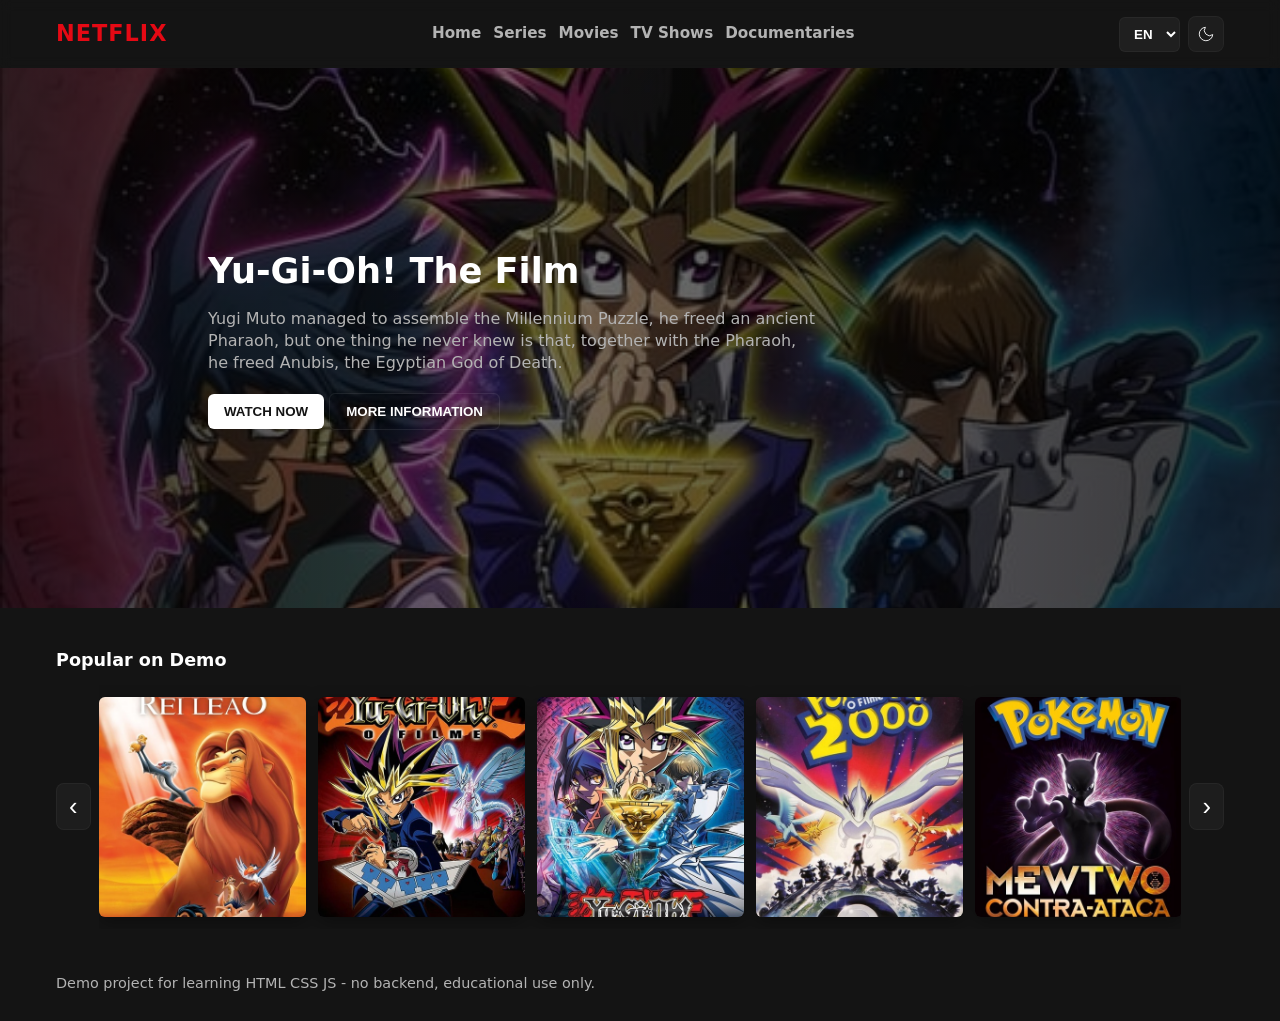
<file: index.html>
<!DOCTYPE html>
<html lang="en">
<head>
  <meta charset="utf-8" />
  <meta name="viewport" content="width=device-width,initial-scale=1" />
  <title>Netflix Style Demo</title>

  <!-- Styles -->
  <link rel="stylesheet" href="style.css" />

  <!-- Preload main background for better LCP -->
  <link rel="preload" as="image" href="img/cover-Yugi.jpg" />
</head>
<body>
  <header class="site-header" role="banner">
    <div class="header-inner container">
      <h1 class="brand" id="brand">NETFLIX</h1>

      <nav class="main-nav" role="navigation" aria-label="Main">
        <a href="#" class="nav-link" data-i18n="nav.home">Home</a>
        <a href="#" class="nav-link" data-i18n="nav.series">Series</a>
        <a href="#" class="nav-link" data-i18n="nav.movies">Movies</a>
        <a href="#" class="nav-link" data-i18n="nav.tv">TV Shows</a>
        <a href="#" class="nav-link" data-i18n="nav.docs">Documentaries</a>
      </nav>

      <div class="controls" role="group" aria-label="Settings">
        <label class="sr-only" for="lang">Language</label>
        <select id="lang" class="select" aria-label="Language selector">
          <option value="en-US">EN</option>
          <option value="pt-BR">PT</option>
          <option value="es-ES">ES</option>
        </select>

        <button id="themeToggle" class="icon-btn" aria-pressed="false" aria-label="Toggle theme">
          <!-- Sun / Moon SVGs swapped by JS -->
          <svg class="icon icon-sun" viewBox="0 0 24 24" aria-hidden="true">
            <circle cx="12" cy="12" r="4"></circle>
            <g stroke="currentColor" stroke-width="1.5" stroke-linecap="round">
              <line x1="12" y1="1" x2="12" y2="3"></line>
              <line x1="12" y1="21" x2="12" y2="23"></line>
              <line x1="4.2" y1="4.2" x2="5.6" y2="5.6"></line>
              <line x1="18.4" y1="18.4" x2="19.8" y2="19.8"></line>
              <line x1="1" y1="12" x2="3" y2="12"></line>
              <line x1="21" y1="12" x2="23" y2="12"></line>
              <line x1="4.2" y1="19.8" x2="5.6" y2="18.4"></line>
              <line x1="18.4" y1="5.6" x2="19.8" y2="4.2"></line>
            </g>
          </svg>

          <svg class="icon icon-moon" viewBox="0 0 24 24" aria-hidden="true">
            <path d="M21 12.8A9 9 0 1111.2 3 7 7 0 0021 12.8z"></path>
          </svg>
        </button>
      </div>
    </div>
  </header>

  <main id="main" class="main" role="main">
    <section class="hero main-movie" aria-labelledby="hero-title" aria-describedby="hero-desc">
      <div class="hero-overlay"></div>
      <div class="hero-content container">
        <h2 id="hero-title" class="hero-title" data-i18n="hero.title">Yu-Gi-Oh! The Film</h2>
        <p id="hero-desc" class="hero-desc" data-i18n="hero.description">
          Yugi Muto managed to assemble the Millennium Puzzle, he freed an ancient Pharaoh, but one thing he never knew is that, together with the Pharaoh, he freed Anubis, the Egyptian God of Death.
        </p>

        <div class="hero-actions">
          <button class="btn primary" id="watchBtn" data-i18n="hero.watch" aria-label="Watch now">
            ▶ <span class="btn-text">WATCH NOW</span>
          </button>
          <button class="btn ghost" id="infoBtn" data-i18n="hero.info" aria-label="More information">
            ℹ <span class="btn-text">MORE INFORMATION</span>
          </button>
        </div>
      </div>
    </section>

    <section class="carousel-section container" aria-label="Movie carousels">
      <h3 class="section-title" data-i18n="carousel.title">Popular on Demo</h3>

      <!-- Carousel wrapper -->
      <div class="carousel" id="carousel" role="region" aria-roledescription="carousel" aria-label="Movie thumbnails">
        <button class="carousel-btn prev" id="prevBtn" aria-label="Previous slide">‹</button>

        <div class="carousel-track-wrap">
          <ul class="carousel-track" id="track" tabindex="0">
            <!-- Each item -->
            <li class="carousel-item">
              <img src="img/mini20.jpg" alt="Yu-Gi-Oh poster" loading="lazy" />
            </li>
            <li class="carousel-item">
              <img src="img/mini11.jpg" alt="Yu-Gi-Oh The Movie poster" loading="lazy" />
            </li>
            <li class="carousel-item">
              <img src="img/mini12.jpg" alt="Yu-Gi-Oh Lado Negro poster" loading="lazy" />
            </li>
            <li class="carousel-item">
              <img src="img/mini13.jpg" alt="Pokémon 2000 poster" loading="lazy" />
            </li>
            <li class="carousel-item">
              <img src="img/mini14.jpg" alt="Mewtwo poster" loading="lazy" />
            </li>
            <li class="carousel-item">
              <img src="img/mini15.jpg" alt="Dragon Ball GT poster" loading="lazy" />
            </li>
            <li class="carousel-item">
              <img src="img/mini16.jpg" alt="Street Fighter poster" loading="lazy" />
            </li>
            <li class="carousel-item">
              <img src="img/mini17.jpg" alt="Madagascar poster" loading="lazy" />
            </li>
            <li class="carousel-item">
              <img src="img/mini18.jpg" alt="Ice Age poster" loading="lazy" />
            </li>
            <li class="carousel-item">
              <img src="img/mini19.jpg" alt="The Lion King poster" loading="lazy" />
            </li>
          </ul>
        </div>

        <button class="carousel-btn next" id="nextBtn" aria-label="Next slide">›</button>
      </div>
    </section>
  </main>

  <footer class="site-footer container" role="contentinfo">
    <p class="muted" data-i18n="footer.copy">Demo project for learning HTML CSS JS — no backend, educational use only.</p>
  </footer>

  <script src="script.js"></script>
</body>
</html>
</file>
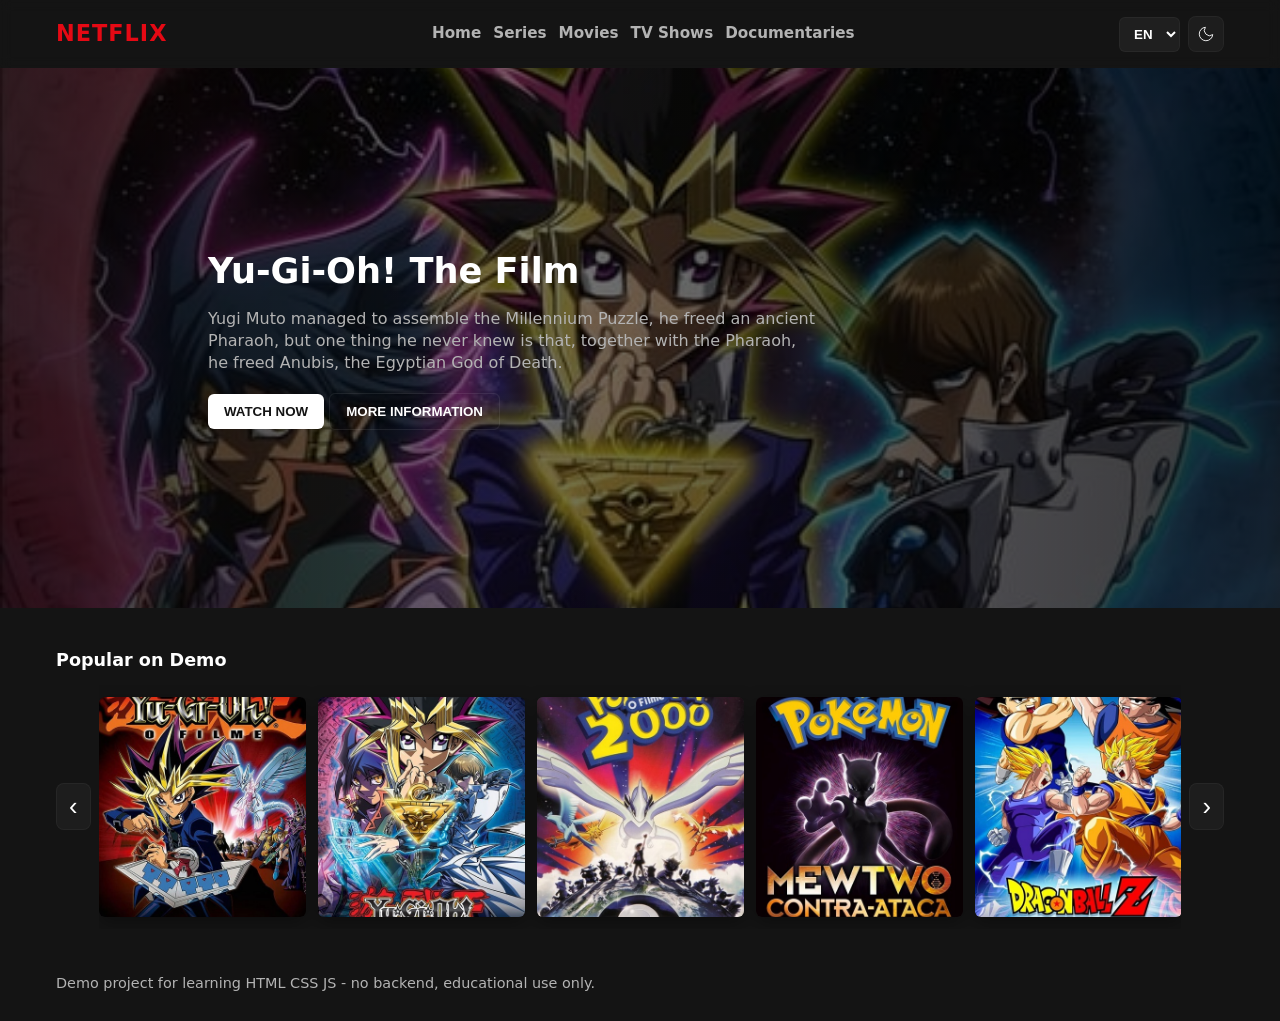
<file: docs/index.html>
<!DOCTYPE html>
<html lang="en">
<head>
  <meta charset="utf-8" />
  <meta name="viewport" content="width=device-width,initial-scale=1" />
  <title>Netflix Style Demo</title>

  <!-- Styles -->
  <link rel="stylesheet" href="./src/style.css" />

  <!-- Preload main background for better LCP -->
  <link rel="preload" as="image" href="./public/cover-Yugi.jpg" />
</head>
<body>
  <header class="site-header" role="banner">
    <div class="header-inner container">
      <h1 class="brand" id="brand">NETFLIX</h1>

      <nav class="main-nav" role="navigation" aria-label="Main">
        <a href="#" class="nav-link" data-i18n="nav.home">Home</a>
        <a href="#" class="nav-link" data-i18n="nav.series">Series</a>
        <a href="#" class="nav-link" data-i18n="nav.movies">Movies</a>
        <a href="#" class="nav-link" data-i18n="nav.tv">TV Shows</a>
        <a href="#" class="nav-link" data-i18n="nav.docs">Documentaries</a>
      </nav>

      <div class="controls" role="group" aria-label="Settings">
        <label class="sr-only" for="lang">Language</label>
        <select id="lang" class="select" aria-label="Language selector">
          <option value="en-US">EN</option>
          <option value="pt-BR">PT</option>
          <option value="es-ES">ES</option>
        </select>

        <button id="themeToggle" class="icon-btn" aria-pressed="false" aria-label="Toggle theme">
          <!-- Sun / Moon SVGs swapped by JS -->
          <svg class="icon icon-sun" viewBox="0 0 24 24" aria-hidden="true">
            <circle cx="12" cy="12" r="4"></circle>
            <g stroke="currentColor" stroke-width="1.5" stroke-linecap="round">
              <line x1="12" y1="1" x2="12" y2="3"></line>
              <line x1="12" y1="21" x2="12" y2="23"></line>
              <line x1="4.2" y1="4.2" x2="5.6" y2="5.6"></line>
              <line x1="18.4" y1="18.4" x2="19.8" y2="19.8"></line>
              <line x1="1" y1="12" x2="3" y2="12"></line>
              <line x1="21" y1="12" x2="23" y2="12"></line>
              <line x1="4.2" y1="19.8" x2="5.6" y2="18.4"></line>
              <line x1="18.4" y1="5.6" x2="19.8" y2="4.2"></line>
            </g>
          </svg>

          <svg class="icon icon-moon" viewBox="0 0 24 24" aria-hidden="true">
            <path d="M21 12.8A9 9 0 1111.2 3 7 7 0 0021 12.8z"></path>
          </svg>
        </button>
      </div>
    </div>
  </header>

  <main id="main" class="main" role="main">
    <section class="hero main-movie" aria-labelledby="hero-title" aria-describedby="hero-desc">
      <div class="hero-overlay"></div>
      <div class="hero-content container">
        <h2 id="hero-title" class="hero-title" data-i18n="hero.title">Yu-Gi-Oh! The Film</h2>
        <p id="hero-desc" class="hero-desc" data-i18n="hero.description">
          Yugi Muto managed to assemble the Millennium Puzzle, he freed an ancient Pharaoh, but one thing he never knew is that, together with the Pharaoh, he freed Anubis, the Egyptian God of Death.
        </p>

        <div class="hero-actions">
          <button class="btn primary" id="watchBtn" data-i18n="hero.watch" aria-label="Watch now">
            ▶ <span class="btn-text">WATCH NOW</span>
          </button>
          <button class="btn ghost" id="infoBtn" data-i18n="hero.info" aria-label="More information">
            ℹ <span class="btn-text">MORE INFORMATION</span>
          </button>
        </div>
      </div>
    </section>

    <section class="carousel-section container" aria-label="Movie carousels">
      <h3 class="section-title" data-i18n="carousel.title">Popular on Demo</h3>

      <!-- Carousel wrapper -->
      <div class="carousel" id="carousel" role="region" aria-roledescription="carousel" aria-label="Movie thumbnails">
        <button class="carousel-btn prev" id="prevBtn" aria-label="Previous slide">‹</button>

        <div class="carousel-track-wrap">
          <ul class="carousel-track" id="track" tabindex="0">
            <!-- Each item -->
            <li class="carousel-item">
              <img src="./public/mini11.jpg" alt="Yu-Gi-Oh poster" loading="lazy" />
            </li>
            <li class="carousel-item">
              <img src="./public/mini12.jpg" alt="Yu-Gi-Oh The Movie poster" loading="lazy" />
            </li>
            <li class="carousel-item">
              <img src="./public/mini13.jpg" alt="Yu-Gi-Oh Lado Negro poster" loading="lazy" />
            </li>
            <li class="carousel-item">
              <img src="./public/mini14.jpg" alt="Pokémon 2000 poster" loading="lazy" />
            </li>
            <li class="carousel-item">
              <img src="./public/mini15.jpg" alt="Mewtwo poster" loading="lazy" />
            </li>
            <li class="carousel-item">
              <img src="./public/mini16.jpg" alt="Dragon Ball GT poster" loading="lazy" />
            </li>
            <li class="carousel-item">
              <img src="./public/mini17.jpg" alt="Street Fighter poster" loading="lazy" />
            </li>
            <li class="carousel-item">
              <img src="./public/mini18.jpg" alt="Madagascar poster" loading="lazy" />
            </li>
            <li class="carousel-item">
              <img src="./public/mini19.jpg" alt="Ice Age poster" loading="lazy" />
            </li>
            <li class="carousel-item">
              <img src="./public/mini20.jpg" alt="The Lion King poster" loading="lazy" />
            </li>
          </ul>
        </div>

        <button class="carousel-btn next" id="nextBtn" aria-label="Next slide">›</button>
      </div>
    </section>
  </main>

  <footer class="site-footer container" role="contentinfo">
    <p class="muted" data-i18n="footer.copy">Demo project for learning HTML CSS JS — no backend, educational use only.</p>
  </footer>

  <script src="./src/script.js"></script>
</body>
</html>
</file>
<file: style.css>
/* Root variables for theme colors */
:root{
  --red: #E50914;
  --bg: #141414;
  --surface: #1f1f1f;
  --muted: #b3b3b3;
  --text: #ffffff;
  --glass: rgba(255,255,255,0.04);
  --radius: 6px;
  --gap: 16px;
  --container-max: 1200px;
}

/* Light theme overrides */
:root.light{
  --bg: #f6f6f6;
  --surface: #ffffff;
  --muted: #4a4a4a;
  --text: #111111;
  --glass: rgba(0,0,0,0.04);
}

/* Global reset */
*{box-sizing:border-box;margin:0;padding:0}
html,body{height:100%}
body{
  font-family: Inter, system-ui, -apple-system, "Segoe UI", Roboto, "Helvetica Neue", Arial;
  background:var(--bg);
  color:var(--text);
  -webkit-font-smoothing:antialiased;
  -moz-osx-font-smoothing:grayscale;
  line-height:1.4;
  min-height:100vh;
}

/* Utility container */
.container{
  width:calc(100% - 32px);
  max-width:var(--container-max);
  margin:0 auto;
  padding:16px;
}

/* Header */
.site-header{
  background:transparent;
  position:sticky;
  top:0;
  z-index:40;
  backdrop-filter: blur(6px);
}
.header-inner{
  display:flex;
  align-items:center;
  justify-content:space-between;
  gap:12px;
}

/* Brand */
.brand{
  color:var(--red);
  font-weight:900;
  letter-spacing:1px;
  font-size:1.4rem;
}

/* Nav */
.main-nav{
  display:flex;
  gap:12px;
  align-items:center;
}
.main-nav .nav-link{
  color:var(--muted);
  text-decoration:none;
  font-weight:600;
  font-size:0.95rem;
}
.main-nav .nav-link:focus,
.main-nav .nav-link:hover{
  color:var(--text);
  outline:none;
}

/* Controls */
.controls{
  display:flex;
  gap:8px;
  align-items:center;
}
.select{
  background:var(--surface);
  color:var(--text);
  border:1px solid rgba(255,255,255,0.04);
  padding:8px 10px;
  border-radius:6px;
  font-weight:600;
}
.icon-btn{
  background:var(--glass);
  border:1px solid rgba(255,255,255,0.04);
  padding:8px;
  border-radius:8px;
  display:inline-flex;
  align-items:center;
  justify-content:center;
  cursor:pointer;
  color:var(--text);
}
.icon{
  width:18px;
  height:18px;
  fill:none;
  stroke:currentColor;
  stroke-width:1.2;
}
.icon-moon{display:block}
.icon-sun{display:none}

/* When light theme is active, swap icons */
:root.light .icon-sun{display:block}
:root.light .icon-moon{display:none}

/* Hero / main movie */
.main-movie{
  position:relative;
  min-height:60vh;
  display:flex;
  align-items:center;
  margin-bottom:24px;
  background-image: linear-gradient(rgba(0,0,0,0.45), rgba(0,0,0,0.45)), url('img/cover-Yugi.jpg');
  background-size:cover;
  background-position:center;
}
.hero-overlay{
  position:absolute;inset:0;background:linear-gradient(90deg, rgba(0,0,0,0.6) 0%, rgba(0,0,0,0.15) 40%, rgba(0,0,0,0.6) 100%);
}
.hero-content{
  position:relative;
  z-index:2;
  width:70%;
  max-width:900px;
  padding:40px 16px;
}
.hero-title{
  font-size:2.2rem;
  margin-bottom:12px;
  font-weight:800;
}
.hero-desc{
  color:var(--muted);
  margin-bottom:18px;
  max-width:60ch;
}

/* Buttons */
.btn{
  border:0;
  cursor:pointer;
  padding:10px 16px;
  border-radius:6px;
  font-weight:700;
  display:inline-flex;
  gap:8px;
  align-items:center;
}
.btn.primary{
  background:var(--text);
  color:var(--bg);
}
.btn.ghost{
  background:transparent;
  color:var(--text);
  border:1px solid rgba(255,255,255,0.08);
}

/* Carousel */
.carousel-section{margin-top:24px}
.section-title{
  font-size:1.1rem;
  margin-bottom:12px;
  color:var(--text);
}

/* Carousel layout */
.carousel{
  display:flex;
  align-items:center;
  gap:8px;
  position:relative;
}
.carousel-track-wrap{
  overflow:hidden;
  flex:1;
}
.carousel-track{
  display:flex;
  gap:12px;
  list-style:none;
  transition:transform .35s ease;
  will-change:transform;
  padding:12px 0;
}
.carousel-item{
  min-width:160px;
  flex:0 0 160px;
  border-radius:6px;
  overflow:hidden;
  background:var(--surface);
  box-shadow: 0 6px 18px rgba(0,0,0,0.35);
}
.carousel-item img{
  width:100%;
  height:220px;
  object-fit:cover;
  display:block;
  transition:transform .25s ease;
}
.carousel-item:focus-within img,
.carousel-item:hover img{
  transform:scale(1.03);
}

/* Buttons */
.carousel-btn{
  background:var(--glass);
  border:1px solid rgba(255,255,255,0.04);
  color:var(--text);
  padding:8px 12px;
  border-radius:8px;
  cursor:pointer;
  font-size:1.6rem;
}

/* Footer */
.site-footer{
  padding:28px 16px;
  color:var(--muted);
  font-size:0.9rem;
}

/* Accessibility helper */
.sr-only{
  position:absolute!important;
  height:1px;width:1px;
  overflow:hidden;clip:rect(1px,1px,1px,1px);
  white-space:nowrap;border:0;padding:0;margin:-1px;
}

/* Responsive breakpoints */
@media (max-width:1000px){
  .hero-content{width:85%}
  .carousel-item{min-width:140px;flex:0 0 140px}
  .carousel-item img{height:190px}
}
@media (max-width:700px){
  .header-inner{flex-direction:column;align-items:flex-start;gap:8px}
  .main-nav{display:none}
  .hero-content{padding:20px 8px}
  .hero-title{font-size:1.4rem}
  .hero-desc{font-size:0.95rem}
  .carousel-item{min-width:120px;flex:0 0 120px}
  .carousel-item img{height:150px}
}
</file>
<file: docs/src/style.css>
/* Root variables for theme colors */
:root{
  --red: #E50914;
  --bg: #141414;
  --surface: #1f1f1f;
  --muted: #b3b3b3;
  --text: #ffffff;
  --glass: rgba(255,255,255,0.04);
  --radius: 6px;
  --gap: 16px;
  --container-max: 1200px;
}

/* Light theme overrides */
:root.light{
  --bg: #f6f6f6;
  --surface: #ffffff;
  --muted: #4a4a4a;
  --text: #111111;
  --glass: rgba(0,0,0,0.04);
}

/* Global reset */
*{box-sizing:border-box;margin:0;padding:0}
html,body{height:100%}
body{
  font-family: Inter, system-ui, -apple-system, "Segoe UI", Roboto, "Helvetica Neue", Arial;
  background:var(--bg);
  color:var(--text);
  -webkit-font-smoothing:antialiased;
  -moz-osx-font-smoothing:grayscale;
  line-height:1.4;
  min-height:100vh;
}

/* Utility container */
.container{
  width:calc(100% - 32px);
  max-width:var(--container-max);
  margin:0 auto;
  padding:16px;
}

/* Header */
.site-header{
  background:transparent;
  position:sticky;
  top:0;
  z-index:40;
  backdrop-filter: blur(6px);
}
.header-inner{
  display:flex;
  align-items:center;
  justify-content:space-between;
  gap:12px;
}

/* Brand */
.brand{
  color:var(--red);
  font-weight:900;
  letter-spacing:1px;
  font-size:1.4rem;
}

/* Nav */
.main-nav{
  display:flex;
  gap:12px;
  align-items:center;
}
.main-nav .nav-link{
  color:var(--muted);
  text-decoration:none;
  font-weight:600;
  font-size:0.95rem;
}
.main-nav .nav-link:focus,
.main-nav .nav-link:hover{
  color:var(--text);
  outline:none;
}

/* Controls */
.controls{
  display:flex;
  gap:8px;
  align-items:center;
}
.select{
  background:var(--surface);
  color:var(--text);
  border:1px solid rgba(255,255,255,0.04);
  padding:8px 10px;
  border-radius:6px;
  font-weight:600;
}
.icon-btn{
  background:var(--glass);
  border:1px solid rgba(255,255,255,0.04);
  padding:8px;
  border-radius:8px;
  display:inline-flex;
  align-items:center;
  justify-content:center;
  cursor:pointer;
  color:var(--text);
}
.icon{
  width:18px;
  height:18px;
  fill:none;
  stroke:currentColor;
  stroke-width:1.2;
}
.icon-moon{display:block}
.icon-sun{display:none}

/* When light theme is active, swap icons */
:root.light .icon-sun{display:block}
:root.light .icon-moon{display:none}

/* Hero / main movie */
.main-movie{
  position:relative;
  min-height:60vh;
  display:flex;
  align-items:center;
  margin-bottom:24px;
  background-image: linear-gradient(rgba(0,0,0,0.45), rgba(0,0,0,0.45)), url('../public/cover-Yugi.jpg');
  background-size:cover;
  background-position:center;
}
.hero-overlay{
  position:absolute;inset:0;background:linear-gradient(90deg, rgba(0,0,0,0.6) 0%, rgba(0,0,0,0.15) 40%, rgba(0,0,0,0.6) 100%);
}
.hero-content{
  position:relative;
  z-index:2;
  width:70%;
  max-width:900px;
  padding:40px 16px;
}
.hero-title{
  font-size:2.2rem;
  margin-bottom:12px;
  font-weight:800;
}
.hero-desc{
  color:var(--muted);
  margin-bottom:18px;
  max-width:60ch;
}

/* Buttons */
.btn{
  border:0;
  cursor:pointer;
  padding:10px 16px;
  border-radius:6px;
  font-weight:700;
  display:inline-flex;
  gap:8px;
  align-items:center;
}
.btn.primary{
  background:var(--text);
  color:var(--bg);
}
.btn.ghost{
  background:transparent;
  color:var(--text);
  border:1px solid rgba(255,255,255,0.08);
}

/* Carousel */
.carousel-section{margin-top:24px}
.section-title{
  font-size:1.1rem;
  margin-bottom:12px;
  color:var(--text);
}

/* Carousel layout */
.carousel{
  display:flex;
  align-items:center;
  gap:8px;
  position:relative;
}
.carousel-track-wrap{
  overflow:hidden;
  flex:1;
}
.carousel-track{
  display:flex;
  gap:12px;
  list-style:none;
  transition:transform .35s ease;
  will-change:transform;
  padding:12px 0;
}
.carousel-item{
  min-width:160px;
  flex:0 0 160px;
  border-radius:6px;
  overflow:hidden;
  background:var(--surface);
  box-shadow: 0 6px 18px rgba(0,0,0,0.35);
}
.carousel-item img{
  width:100%;
  height:220px;
  object-fit:cover;
  display:block;
  transition:transform .25s ease;
}
.carousel-item:focus-within img,
.carousel-item:hover img{
  transform:scale(1.03);
}

/* Buttons */
.carousel-btn{
  background:var(--glass);
  border:1px solid rgba(255,255,255,0.04);
  color:var(--text);
  padding:8px 12px;
  border-radius:8px;
  cursor:pointer;
  font-size:1.6rem;
}

/* Footer */
.site-footer{
  padding:28px 16px;
  color:var(--muted);
  font-size:0.9rem;
}

/* Accessibility helper */
.sr-only{
  position:absolute!important;
  height:1px;width:1px;
  overflow:hidden;clip:rect(1px,1px,1px,1px);
  white-space:nowrap;border:0;padding:0;margin:-1px;
}

/* Responsive breakpoints */
@media (max-width:1000px){
  .hero-content{width:85%}
  .carousel-item{min-width:140px;flex:0 0 140px}
  .carousel-item img{height:190px}
}
@media (max-width:700px){
  .header-inner{flex-direction:column;align-items:flex-start;gap:8px}
  .main-nav{display:none}
  .hero-content{padding:20px 8px}
  .hero-title{font-size:1.4rem}
  .hero-desc{font-size:0.95rem}
  .carousel-item{min-width:120px;flex:0 0 120px}
  .carousel-item img{height:150px}
}
</file>
